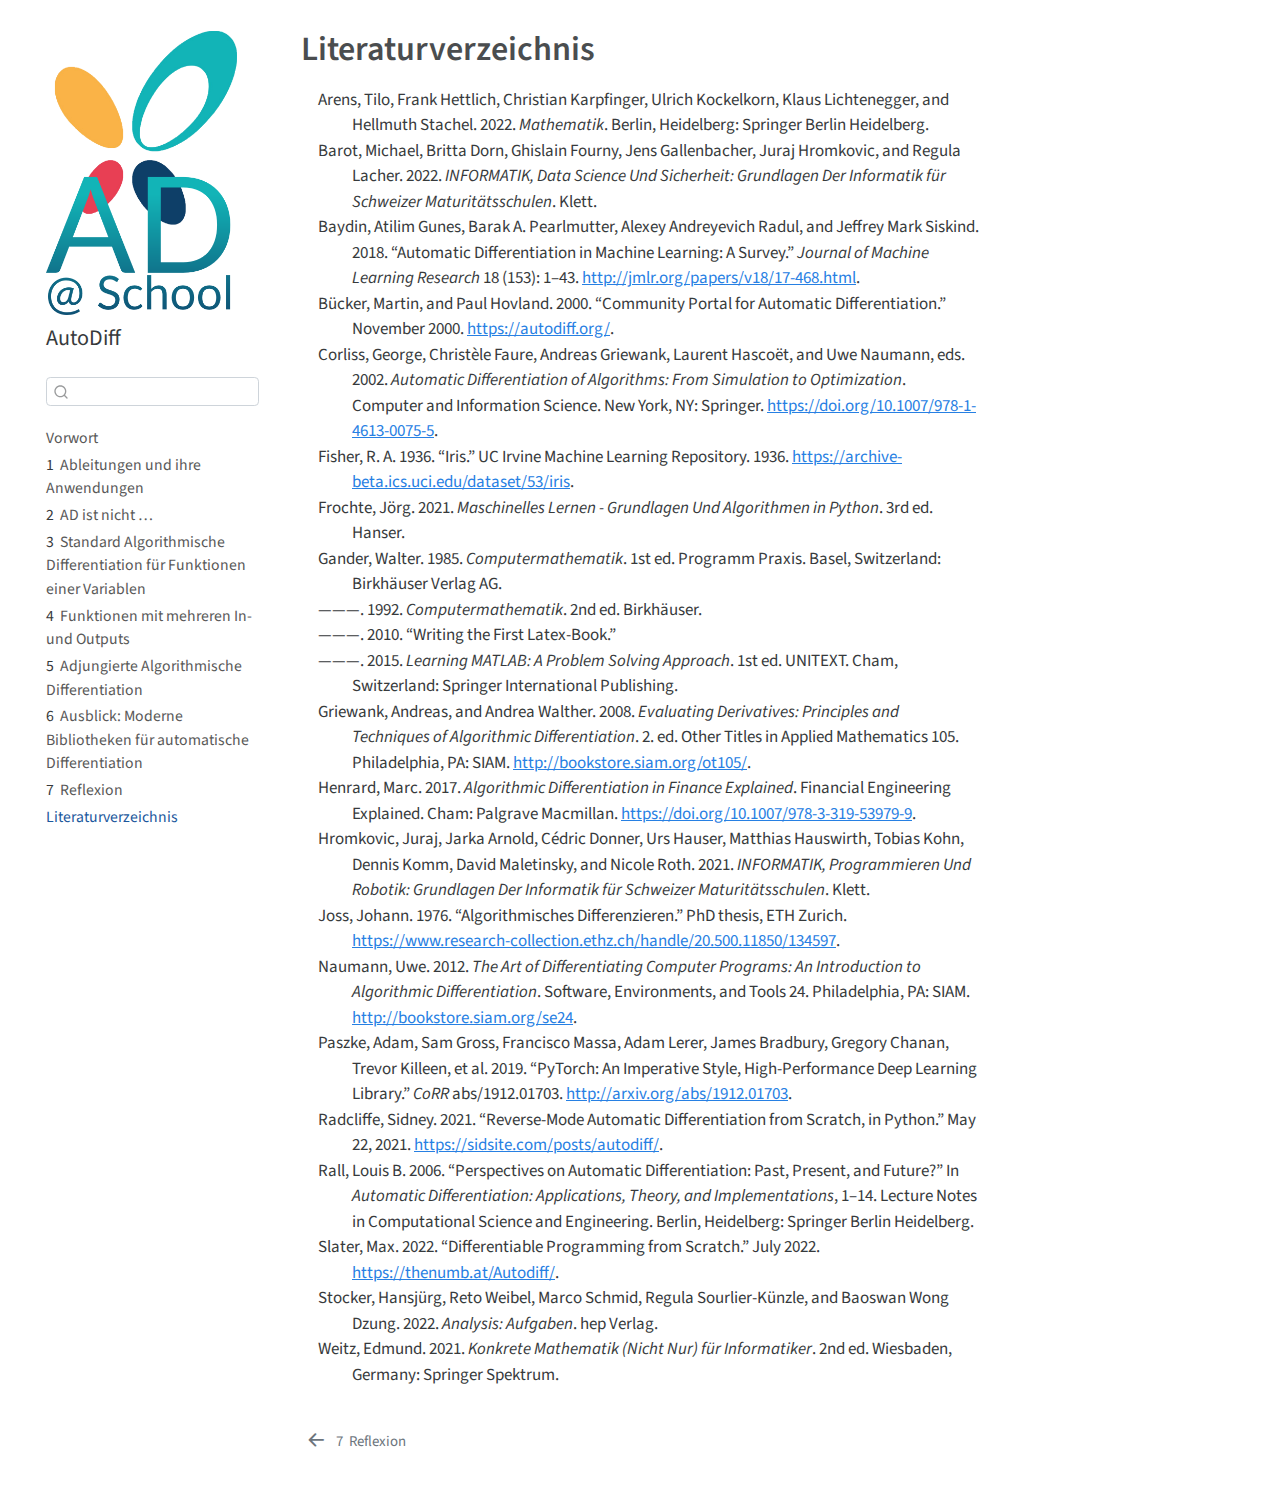
<file: docs/references.html>
<!DOCTYPE html>
<html xmlns="http://www.w3.org/1999/xhtml" lang="de" xml:lang="de"><head>

<meta charset="utf-8">
<meta name="generator" content="quarto-1.3.361">

<meta name="viewport" content="width=device-width, initial-scale=1.0, user-scalable=yes">


<title>AutoDiff - Literaturverzeichnis</title>
<style>
code{white-space: pre-wrap;}
span.smallcaps{font-variant: small-caps;}
div.columns{display: flex; gap: min(4vw, 1.5em);}
div.column{flex: auto; overflow-x: auto;}
div.hanging-indent{margin-left: 1.5em; text-indent: -1.5em;}
ul.task-list{list-style: none;}
ul.task-list li input[type="checkbox"] {
  width: 0.8em;
  margin: 0 0.8em 0.2em -1em; /* quarto-specific, see https://github.com/quarto-dev/quarto-cli/issues/4556 */ 
  vertical-align: middle;
}
/* CSS for citations */
div.csl-bib-body { }
div.csl-entry {
  clear: both;
}
.hanging-indent div.csl-entry {
  margin-left:2em;
  text-indent:-2em;
}
div.csl-left-margin {
  min-width:2em;
  float:left;
}
div.csl-right-inline {
  margin-left:2em;
  padding-left:1em;
}
div.csl-indent {
  margin-left: 2em;
}</style>


<script src="site_libs/quarto-nav/quarto-nav.js"></script>
<script src="site_libs/quarto-nav/headroom.min.js"></script>
<script src="site_libs/clipboard/clipboard.min.js"></script>
<script src="site_libs/quarto-search/autocomplete.umd.js"></script>
<script src="site_libs/quarto-search/fuse.min.js"></script>
<script src="site_libs/quarto-search/quarto-search.js"></script>
<meta name="quarto:offset" content="./">
<link href="./reflexion.html" rel="prev">
<link href="./mycover.png" rel="icon" type="image/png">
<script src="site_libs/quarto-html/quarto.js"></script>
<script src="site_libs/quarto-html/popper.min.js"></script>
<script src="site_libs/quarto-html/tippy.umd.min.js"></script>
<script src="site_libs/quarto-html/anchor.min.js"></script>
<link href="site_libs/quarto-html/tippy.css" rel="stylesheet">
<link href="site_libs/quarto-html/quarto-syntax-highlighting.css" rel="stylesheet" id="quarto-text-highlighting-styles">
<script src="site_libs/bootstrap/bootstrap.min.js"></script>
<link href="site_libs/bootstrap/bootstrap-icons.css" rel="stylesheet">
<link href="site_libs/bootstrap/bootstrap.min.css" rel="stylesheet" id="quarto-bootstrap" data-mode="light">
<script id="quarto-search-options" type="application/json">{
  "location": "sidebar",
  "copy-button": false,
  "collapse-after": 3,
  "panel-placement": "start",
  "type": "textbox",
  "limit": 20,
  "language": {
    "search-no-results-text": "Keine Treffer",
    "search-matching-documents-text": "Treffer",
    "search-copy-link-title": "Link in die Suche kopieren",
    "search-hide-matches-text": "Zusätzliche Treffer verbergen",
    "search-more-match-text": "weitere Treffer in diesem Dokument",
    "search-more-matches-text": "weitere Treffer in diesem Dokument",
    "search-clear-button-title": "Zurücksetzen",
    "search-detached-cancel-button-title": "Abbrechen",
    "search-submit-button-title": "Abschicken",
    "search-label": "Suchen"
  }
}</script>


</head>

<body class="nav-sidebar floating">

<div id="quarto-search-results"></div>
  <header id="quarto-header" class="headroom fixed-top">
  <nav class="quarto-secondary-nav">
    <div class="container-fluid d-flex">
      <button type="button" class="quarto-btn-toggle btn" data-bs-toggle="collapse" data-bs-target="#quarto-sidebar,#quarto-sidebar-glass" aria-controls="quarto-sidebar" aria-expanded="false" aria-label="Seitenleiste umschalten" onclick="if (window.quartoToggleHeadroom) { window.quartoToggleHeadroom(); }">
        <i class="bi bi-layout-text-sidebar-reverse"></i>
      </button>
      <nav class="quarto-page-breadcrumbs" aria-label="breadcrumb"><ol class="breadcrumb"><li class="breadcrumb-item"><a href="./references.html">Literaturverzeichnis</a></li></ol></nav>
      <a class="flex-grow-1" role="button" data-bs-toggle="collapse" data-bs-target="#quarto-sidebar,#quarto-sidebar-glass" aria-controls="quarto-sidebar" aria-expanded="false" aria-label="Seitenleiste umschalten" onclick="if (window.quartoToggleHeadroom) { window.quartoToggleHeadroom(); }">      
      </a>
      <button type="button" class="btn quarto-search-button" aria-label="" onclick="window.quartoOpenSearch();">
        <i class="bi bi-search"></i>
      </button>
    </div>
  </nav>
</header>
<!-- content -->
<div id="quarto-content" class="quarto-container page-columns page-rows-contents page-layout-article">
<!-- sidebar -->
  <nav id="quarto-sidebar" class="sidebar collapse collapse-horizontal sidebar-navigation floating overflow-auto">
    <div class="pt-lg-2 mt-2 text-left sidebar-header sidebar-header-stacked">
      <a href="./index.html" class="sidebar-logo-link">
      <img src="./mycover.png" alt="" class="sidebar-logo py-0 d-lg-inline d-none">
      </a>
    <div class="sidebar-title mb-0 py-0">
      <a href="./">AutoDiff</a> 
    </div>
      </div>
        <div class="mt-2 flex-shrink-0 align-items-center">
        <div class="sidebar-search">
        <div id="quarto-search" class="" title="Suchen"></div>
        </div>
        </div>
    <div class="sidebar-menu-container"> 
    <ul class="list-unstyled mt-1">
        <li class="sidebar-item">
  <div class="sidebar-item-container"> 
  <a href="./index.html" class="sidebar-item-text sidebar-link">
 <span class="menu-text">Vorwort</span></a>
  </div>
</li>
        <li class="sidebar-item">
  <div class="sidebar-item-container"> 
  <a href="./intro.html" class="sidebar-item-text sidebar-link">
 <span class="menu-text"><span class="chapter-number">1</span>&nbsp; <span class="chapter-title">Ableitungen und ihre Anwendungen</span></span></a>
  </div>
</li>
        <li class="sidebar-item">
  <div class="sidebar-item-container"> 
  <a href="./notAD.html" class="sidebar-item-text sidebar-link">
 <span class="menu-text"><span class="chapter-number">2</span>&nbsp; <span class="chapter-title">AD ist nicht …</span></span></a>
  </div>
</li>
        <li class="sidebar-item">
  <div class="sidebar-item-container"> 
  <a href="./ADOneDimManually.html" class="sidebar-item-text sidebar-link">
 <span class="menu-text"><span class="chapter-number">3</span>&nbsp; <span class="chapter-title">Standard Algorithmische Differentiation für Funktionen einer Variablen</span></span></a>
  </div>
</li>
        <li class="sidebar-item">
  <div class="sidebar-item-container"> 
  <a href="./HigherDimFunctions.html" class="sidebar-item-text sidebar-link">
 <span class="menu-text"><span class="chapter-number">4</span>&nbsp; <span class="chapter-title">Funktionen mit mehreren In- und Outputs</span></span></a>
  </div>
</li>
        <li class="sidebar-item">
  <div class="sidebar-item-container"> 
  <a href="./aad.html" class="sidebar-item-text sidebar-link">
 <span class="menu-text"><span class="chapter-number">5</span>&nbsp; <span class="chapter-title">Adjungierte Algorithmische Differentiation</span></span></a>
  </div>
</li>
        <li class="sidebar-item">
  <div class="sidebar-item-container"> 
  <a href="./ausblick.html" class="sidebar-item-text sidebar-link">
 <span class="menu-text"><span class="chapter-number">6</span>&nbsp; <span class="chapter-title">Ausblick: Moderne Bibliotheken für automatische Differentiation</span></span></a>
  </div>
</li>
        <li class="sidebar-item">
  <div class="sidebar-item-container"> 
  <a href="./reflexion.html" class="sidebar-item-text sidebar-link">
 <span class="menu-text"><span class="chapter-number">7</span>&nbsp; <span class="chapter-title">Reflexion</span></span></a>
  </div>
</li>
        <li class="sidebar-item">
  <div class="sidebar-item-container"> 
  <a href="./references.html" class="sidebar-item-text sidebar-link active">
 <span class="menu-text">Literaturverzeichnis</span></a>
  </div>
</li>
    </ul>
    </div>
</nav>
<div id="quarto-sidebar-glass" data-bs-toggle="collapse" data-bs-target="#quarto-sidebar,#quarto-sidebar-glass"></div>
<!-- margin-sidebar -->
    <div id="quarto-margin-sidebar" class="sidebar margin-sidebar">
        
    </div>
<!-- main -->
<main class="content" id="quarto-document-content">

<header id="title-block-header" class="quarto-title-block default">
<div class="quarto-title">
<h1 class="title">Literaturverzeichnis</h1>
</div>



<div class="quarto-title-meta">

    
  
    
  </div>
  

</header>

<div id="refs" class="references csl-bib-body hanging-indent" role="list">
<div id="ref-Arens2022" class="csl-entry" role="listitem">
Arens, Tilo, Frank Hettlich, Christian Karpfinger, Ulrich Kockelkorn,
Klaus Lichtenegger, and Hellmuth Stachel. 2022. <em>Mathematik</em>.
Berlin, Heidelberg: Springer Berlin Heidelberg.
</div>
<div id="ref-Hromkovic2022" class="csl-entry" role="listitem">
Barot, Michael, Britta Dorn, Ghislain Fourny, Jens Gallenbacher, Juraj
Hromkovic, and Regula Lacher. 2022. <em><span>INFORMATIK</span>, Data
Science Und Sicherheit: Grundlagen Der Informatik f<span>ü</span>r
Schweizer Maturit<span>ä</span>tsschulen</em>. Klett.
</div>
<div id="ref-Baydin18" class="csl-entry" role="listitem">
Baydin, Atilim Gunes, Barak A. Pearlmutter, Alexey Andreyevich Radul,
and Jeffrey Mark Siskind. 2018. <span>“Automatic Differentiation in
Machine Learning: A Survey.”</span> <em>Journal of Machine Learning
Research</em> 18 (153): 1–43. <a href="http://jmlr.org/papers/v18/17-468.html">http://jmlr.org/papers/v18/17-468.html</a>.
</div>
<div id="ref-Bücker_hovland_2000" class="csl-entry" role="listitem">
Bücker, Martin, and Paul Hovland. 2000. <span>“Community Portal for
Automatic Differentiation.”</span> November 2000. <a href="https://autodiff.org/">https://autodiff.org/</a>.
</div>
<div id="ref-Corliss2002ADo" class="csl-entry" role="listitem">
Corliss, George, Christèle Faure, Andreas Griewank, Laurent Hascoët, and
Uwe Naumann, eds. 2002. <em>Automatic Differentiation of Algorithms:
From Simulation to Optimization</em>. Computer and Information Science.
New York, NY: Springer. <a href="https://doi.org/10.1007/978-1-4613-0075-5">https://doi.org/10.1007/978-1-4613-0075-5</a>.
</div>
<div id="ref-Fisher1936" class="csl-entry" role="listitem">
Fisher, R. A. 1936. <span>“Iris.”</span> UC Irvine Machine Learning
Repository. 1936. <a href="https://archive-beta.ics.uci.edu/dataset/53/iris">https://archive-beta.ics.uci.edu/dataset/53/iris</a>.
</div>
<div id="ref-Frochte2021" class="csl-entry" role="listitem">
Frochte, Jörg. 2021. <em>Maschinelles Lernen - Grundlagen Und
Algorithmen in Python</em>. 3rd ed. Hanser.
</div>
<div id="ref-Gander1985-uv" class="csl-entry" role="listitem">
Gander, Walter. 1985. <em>Computermathematik</em>. 1st ed. Programm
Praxis. Basel, Switzerland: Birkhäuser Verlag AG.
</div>
<div id="ref-Gander1992" class="csl-entry" role="listitem">
———. 1992. <em>Computermathematik</em>. 2nd ed. Birkhäuser.
</div>
<div id="ref-gander2010" class="csl-entry" role="listitem">
———. 2010. <span>“Writing the First Latex-Book.”</span>
</div>
<div id="ref-Gander2015" class="csl-entry" role="listitem">
———. 2015. <em>Learning <span>MATLAB</span>: A Problem Solving
Approach</em>. 1st ed. UNITEXT. Cham, Switzerland: Springer
International Publishing.
</div>
<div id="ref-Griewank2008EDP" class="csl-entry" role="listitem">
Griewank, Andreas, and Andrea Walther. 2008. <em>Evaluating Derivatives:
<span>P</span>rinciples and Techniques of Algorithmic
Differentiation</em>. 2. ed. Other Titles in Applied Mathematics 105.
Philadelphia, PA: SIAM. <a href="http://bookstore.siam.org/ot105/">http://bookstore.siam.org/ot105/</a>.
</div>
<div id="ref-Henrard2017ADi" class="csl-entry" role="listitem">
Henrard, Marc. 2017. <em>Algorithmic Differentiation in Finance
Explained</em>. Financial Engineering Explained. Cham: Palgrave
Macmillan. <a href="https://doi.org/10.1007/978-3-319-53979-9">https://doi.org/10.1007/978-3-319-53979-9</a>.
</div>
<div id="ref-Hromkovic2021" class="csl-entry" role="listitem">
Hromkovic, Juraj, Jarka Arnold, Cédric Donner, Urs Hauser, Matthias
Hauswirth, Tobias Kohn, Dennis Komm, David Maletinsky, and Nicole Roth.
2021. <em><span>INFORMATIK</span>, Programmieren Und Robotik: Grundlagen
Der Informatik f<span>ü</span>r Schweizer
Maturit<span>ä</span>tsschulen</em>. Klett.
</div>
<div id="ref-Joss1976-fp" class="csl-entry" role="listitem">
Joss, Johann. 1976. <span>“Algorithmisches Differenzieren.”</span> PhD
thesis, ETH Zurich. <a href="https://www.research-collection.ethz.ch/handle/20.500.11850/134597">https://www.research-collection.ethz.ch/handle/20.500.11850/134597</a>.
</div>
<div id="ref-Naumann2012TAo" class="csl-entry" role="listitem">
Naumann, Uwe. 2012. <em>The Art of Differentiating Computer Programs:
<span>A</span>n Introduction to Algorithmic Differentiation</em>.
Software, Environments, and Tools 24. Philadelphia, PA: SIAM. <a href="http://bookstore.siam.org/se24">http://bookstore.siam.org/se24</a>.
</div>
<div id="ref-PyTorch" class="csl-entry" role="listitem">
Paszke, Adam, Sam Gross, Francisco Massa, Adam Lerer, James Bradbury,
Gregory Chanan, Trevor Killeen, et al. 2019. <span>“PyTorch: An
Imperative Style, High-Performance Deep Learning Library.”</span>
<em>CoRR</em> abs/1912.01703. <a href="http://arxiv.org/abs/1912.01703">http://arxiv.org/abs/1912.01703</a>.
</div>
<div id="ref-sidsite2021" class="csl-entry" role="listitem">
Radcliffe, Sidney. 2021. <span>“Reverse-Mode Automatic Differentiation
from Scratch, in Python.”</span> May 22, 2021. <a href="https://sidsite.com/posts/autodiff/">https://sidsite.com/posts/autodiff/</a>.
</div>
<div id="ref-Rall2006" class="csl-entry" role="listitem">
Rall, Louis B. 2006. <span>“Perspectives on Automatic Differentiation:
Past, Present, and Future?”</span> In <em>Automatic Differentiation:
Applications, Theory, and Implementations</em>, 1–14. Lecture Notes in
Computational Science and Engineering. Berlin, Heidelberg: Springer
Berlin Heidelberg.
</div>
<div id="ref-Slater2022" class="csl-entry" role="listitem">
Slater, Max. 2022. <span>“Differentiable Programming from
Scratch.”</span> July 2022. <a href="https://thenumb.at/Autodiff/">https://thenumb.at/Autodiff/</a>.
</div>
<div id="ref-Stocker2022" class="csl-entry" role="listitem">
Stocker, Hansjürg, Reto Weibel, Marco Schmid, Regula Sourlier-Künzle,
and Baoswan Wong Dzung. 2022. <em>Analysis: Aufgaben</em>. hep Verlag.
</div>
<div id="ref-Weitz2021" class="csl-entry" role="listitem">
Weitz, Edmund. 2021. <em>Konkrete Mathematik (Nicht Nur)
f<span>ü</span>r Informatiker</em>. 2nd ed. Wiesbaden, Germany: Springer
Spektrum.
</div>
</div>



</main> <!-- /main -->
<script id="quarto-html-after-body" type="application/javascript">
window.document.addEventListener("DOMContentLoaded", function (event) {
  const toggleBodyColorMode = (bsSheetEl) => {
    const mode = bsSheetEl.getAttribute("data-mode");
    const bodyEl = window.document.querySelector("body");
    if (mode === "dark") {
      bodyEl.classList.add("quarto-dark");
      bodyEl.classList.remove("quarto-light");
    } else {
      bodyEl.classList.add("quarto-light");
      bodyEl.classList.remove("quarto-dark");
    }
  }
  const toggleBodyColorPrimary = () => {
    const bsSheetEl = window.document.querySelector("link#quarto-bootstrap");
    if (bsSheetEl) {
      toggleBodyColorMode(bsSheetEl);
    }
  }
  toggleBodyColorPrimary();  
  const icon = "";
  const anchorJS = new window.AnchorJS();
  anchorJS.options = {
    placement: 'right',
    icon: icon
  };
  anchorJS.add('.anchored');
  const isCodeAnnotation = (el) => {
    for (const clz of el.classList) {
      if (clz.startsWith('code-annotation-')) {                     
        return true;
      }
    }
    return false;
  }
  const clipboard = new window.ClipboardJS('.code-copy-button', {
    text: function(trigger) {
      const codeEl = trigger.previousElementSibling.cloneNode(true);
      for (const childEl of codeEl.children) {
        if (isCodeAnnotation(childEl)) {
          childEl.remove();
        }
      }
      return codeEl.innerText;
    }
  });
  clipboard.on('success', function(e) {
    // button target
    const button = e.trigger;
    // don't keep focus
    button.blur();
    // flash "checked"
    button.classList.add('code-copy-button-checked');
    var currentTitle = button.getAttribute("title");
    button.setAttribute("title", "Kopiert");
    let tooltip;
    if (window.bootstrap) {
      button.setAttribute("data-bs-toggle", "tooltip");
      button.setAttribute("data-bs-placement", "left");
      button.setAttribute("data-bs-title", "Kopiert");
      tooltip = new bootstrap.Tooltip(button, 
        { trigger: "manual", 
          customClass: "code-copy-button-tooltip",
          offset: [0, -8]});
      tooltip.show();    
    }
    setTimeout(function() {
      if (tooltip) {
        tooltip.hide();
        button.removeAttribute("data-bs-title");
        button.removeAttribute("data-bs-toggle");
        button.removeAttribute("data-bs-placement");
      }
      button.setAttribute("title", currentTitle);
      button.classList.remove('code-copy-button-checked');
    }, 1000);
    // clear code selection
    e.clearSelection();
  });
  function tippyHover(el, contentFn) {
    const config = {
      allowHTML: true,
      content: contentFn,
      maxWidth: 500,
      delay: 100,
      arrow: false,
      appendTo: function(el) {
          return el.parentElement;
      },
      interactive: true,
      interactiveBorder: 10,
      theme: 'quarto',
      placement: 'bottom-start'
    };
    window.tippy(el, config); 
  }
  const noterefs = window.document.querySelectorAll('a[role="doc-noteref"]');
  for (var i=0; i<noterefs.length; i++) {
    const ref = noterefs[i];
    tippyHover(ref, function() {
      // use id or data attribute instead here
      let href = ref.getAttribute('data-footnote-href') || ref.getAttribute('href');
      try { href = new URL(href).hash; } catch {}
      const id = href.replace(/^#\/?/, "");
      const note = window.document.getElementById(id);
      return note.innerHTML;
    });
  }
      let selectedAnnoteEl;
      const selectorForAnnotation = ( cell, annotation) => {
        let cellAttr = 'data-code-cell="' + cell + '"';
        let lineAttr = 'data-code-annotation="' +  annotation + '"';
        const selector = 'span[' + cellAttr + '][' + lineAttr + ']';
        return selector;
      }
      const selectCodeLines = (annoteEl) => {
        const doc = window.document;
        const targetCell = annoteEl.getAttribute("data-target-cell");
        const targetAnnotation = annoteEl.getAttribute("data-target-annotation");
        const annoteSpan = window.document.querySelector(selectorForAnnotation(targetCell, targetAnnotation));
        const lines = annoteSpan.getAttribute("data-code-lines").split(",");
        const lineIds = lines.map((line) => {
          return targetCell + "-" + line;
        })
        let top = null;
        let height = null;
        let parent = null;
        if (lineIds.length > 0) {
            //compute the position of the single el (top and bottom and make a div)
            const el = window.document.getElementById(lineIds[0]);
            top = el.offsetTop;
            height = el.offsetHeight;
            parent = el.parentElement.parentElement;
          if (lineIds.length > 1) {
            const lastEl = window.document.getElementById(lineIds[lineIds.length - 1]);
            const bottom = lastEl.offsetTop + lastEl.offsetHeight;
            height = bottom - top;
          }
          if (top !== null && height !== null && parent !== null) {
            // cook up a div (if necessary) and position it 
            let div = window.document.getElementById("code-annotation-line-highlight");
            if (div === null) {
              div = window.document.createElement("div");
              div.setAttribute("id", "code-annotation-line-highlight");
              div.style.position = 'absolute';
              parent.appendChild(div);
            }
            div.style.top = top - 2 + "px";
            div.style.height = height + 4 + "px";
            let gutterDiv = window.document.getElementById("code-annotation-line-highlight-gutter");
            if (gutterDiv === null) {
              gutterDiv = window.document.createElement("div");
              gutterDiv.setAttribute("id", "code-annotation-line-highlight-gutter");
              gutterDiv.style.position = 'absolute';
              const codeCell = window.document.getElementById(targetCell);
              const gutter = codeCell.querySelector('.code-annotation-gutter');
              gutter.appendChild(gutterDiv);
            }
            gutterDiv.style.top = top - 2 + "px";
            gutterDiv.style.height = height + 4 + "px";
          }
          selectedAnnoteEl = annoteEl;
        }
      };
      const unselectCodeLines = () => {
        const elementsIds = ["code-annotation-line-highlight", "code-annotation-line-highlight-gutter"];
        elementsIds.forEach((elId) => {
          const div = window.document.getElementById(elId);
          if (div) {
            div.remove();
          }
        });
        selectedAnnoteEl = undefined;
      };
      // Attach click handler to the DT
      const annoteDls = window.document.querySelectorAll('dt[data-target-cell]');
      for (const annoteDlNode of annoteDls) {
        annoteDlNode.addEventListener('click', (event) => {
          const clickedEl = event.target;
          if (clickedEl !== selectedAnnoteEl) {
            unselectCodeLines();
            const activeEl = window.document.querySelector('dt[data-target-cell].code-annotation-active');
            if (activeEl) {
              activeEl.classList.remove('code-annotation-active');
            }
            selectCodeLines(clickedEl);
            clickedEl.classList.add('code-annotation-active');
          } else {
            // Unselect the line
            unselectCodeLines();
            clickedEl.classList.remove('code-annotation-active');
          }
        });
      }
  const findCites = (el) => {
    const parentEl = el.parentElement;
    if (parentEl) {
      const cites = parentEl.dataset.cites;
      if (cites) {
        return {
          el,
          cites: cites.split(' ')
        };
      } else {
        return findCites(el.parentElement)
      }
    } else {
      return undefined;
    }
  };
  var bibliorefs = window.document.querySelectorAll('a[role="doc-biblioref"]');
  for (var i=0; i<bibliorefs.length; i++) {
    const ref = bibliorefs[i];
    const citeInfo = findCites(ref);
    if (citeInfo) {
      tippyHover(citeInfo.el, function() {
        var popup = window.document.createElement('div');
        citeInfo.cites.forEach(function(cite) {
          var citeDiv = window.document.createElement('div');
          citeDiv.classList.add('hanging-indent');
          citeDiv.classList.add('csl-entry');
          var biblioDiv = window.document.getElementById('ref-' + cite);
          if (biblioDiv) {
            citeDiv.innerHTML = biblioDiv.innerHTML;
          }
          popup.appendChild(citeDiv);
        });
        return popup.innerHTML;
      });
    }
  }
});
</script>
<nav class="page-navigation">
  <div class="nav-page nav-page-previous">
      <a href="./reflexion.html" class="pagination-link">
        <i class="bi bi-arrow-left-short"></i> <span class="nav-page-text"><span class="chapter-number">7</span>&nbsp; <span class="chapter-title">Reflexion</span></span>
      </a>          
  </div>
  <div class="nav-page nav-page-next">
  </div>
</nav>
</div> <!-- /content -->



</body></html>
</file>
<file: docs/site_libs/quarto-html/tippy.css>
.tippy-box[data-animation=fade][data-state=hidden]{opacity:0}[data-tippy-root]{max-width:calc(100vw - 10px)}.tippy-box{position:relative;background-color:#333;color:#fff;border-radius:4px;font-size:14px;line-height:1.4;white-space:normal;outline:0;transition-property:transform,visibility,opacity}.tippy-box[data-placement^=top]>.tippy-arrow{bottom:0}.tippy-box[data-placement^=top]>.tippy-arrow:before{bottom:-7px;left:0;border-width:8px 8px 0;border-top-color:initial;transform-origin:center top}.tippy-box[data-placement^=bottom]>.tippy-arrow{top:0}.tippy-box[data-placement^=bottom]>.tippy-arrow:before{top:-7px;left:0;border-width:0 8px 8px;border-bottom-color:initial;transform-origin:center bottom}.tippy-box[data-placement^=left]>.tippy-arrow{right:0}.tippy-box[data-placement^=left]>.tippy-arrow:before{border-width:8px 0 8px 8px;border-left-color:initial;right:-7px;transform-origin:center left}.tippy-box[data-placement^=right]>.tippy-arrow{left:0}.tippy-box[data-placement^=right]>.tippy-arrow:before{left:-7px;border-width:8px 8px 8px 0;border-right-color:initial;transform-origin:center right}.tippy-box[data-inertia][data-state=visible]{transition-timing-function:cubic-bezier(.54,1.5,.38,1.11)}.tippy-arrow{width:16px;height:16px;color:#333}.tippy-arrow:before{content:"";position:absolute;border-color:transparent;border-style:solid}.tippy-content{position:relative;padding:5px 9px;z-index:1}
</file>
<file: docs/site_libs/quarto-html/quarto-syntax-highlighting.css>
/* quarto syntax highlight colors */
:root {
  --quarto-hl-ot-color: #003B4F;
  --quarto-hl-at-color: #657422;
  --quarto-hl-ss-color: #20794D;
  --quarto-hl-an-color: #5E5E5E;
  --quarto-hl-fu-color: #4758AB;
  --quarto-hl-st-color: #20794D;
  --quarto-hl-cf-color: #003B4F;
  --quarto-hl-op-color: #5E5E5E;
  --quarto-hl-er-color: #AD0000;
  --quarto-hl-bn-color: #AD0000;
  --quarto-hl-al-color: #AD0000;
  --quarto-hl-va-color: #111111;
  --quarto-hl-bu-color: inherit;
  --quarto-hl-ex-color: inherit;
  --quarto-hl-pp-color: #AD0000;
  --quarto-hl-in-color: #5E5E5E;
  --quarto-hl-vs-color: #20794D;
  --quarto-hl-wa-color: #5E5E5E;
  --quarto-hl-do-color: #5E5E5E;
  --quarto-hl-im-color: #00769E;
  --quarto-hl-ch-color: #20794D;
  --quarto-hl-dt-color: #AD0000;
  --quarto-hl-fl-color: #AD0000;
  --quarto-hl-co-color: #5E5E5E;
  --quarto-hl-cv-color: #5E5E5E;
  --quarto-hl-cn-color: #8f5902;
  --quarto-hl-sc-color: #5E5E5E;
  --quarto-hl-dv-color: #AD0000;
  --quarto-hl-kw-color: #003B4F;
}

/* other quarto variables */
:root {
  --quarto-font-monospace: SFMono-Regular, Menlo, Monaco, Consolas, "Liberation Mono", "Courier New", monospace;
}

pre > code.sourceCode > span {
  color: #003B4F;
}

code span {
  color: #003B4F;
}

code.sourceCode > span {
  color: #003B4F;
}

div.sourceCode,
div.sourceCode pre.sourceCode {
  color: #003B4F;
}

code span.ot {
  color: #003B4F;
  font-style: inherit;
}

code span.at {
  color: #657422;
  font-style: inherit;
}

code span.ss {
  color: #20794D;
  font-style: inherit;
}

code span.an {
  color: #5E5E5E;
  font-style: inherit;
}

code span.fu {
  color: #4758AB;
  font-style: inherit;
}

code span.st {
  color: #20794D;
  font-style: inherit;
}

code span.cf {
  color: #003B4F;
  font-style: inherit;
}

code span.op {
  color: #5E5E5E;
  font-style: inherit;
}

code span.er {
  color: #AD0000;
  font-style: inherit;
}

code span.bn {
  color: #AD0000;
  font-style: inherit;
}

code span.al {
  color: #AD0000;
  font-style: inherit;
}

code span.va {
  color: #111111;
  font-style: inherit;
}

code span.bu {
  font-style: inherit;
}

code span.ex {
  font-style: inherit;
}

code span.pp {
  color: #AD0000;
  font-style: inherit;
}

code span.in {
  color: #5E5E5E;
  font-style: inherit;
}

code span.vs {
  color: #20794D;
  font-style: inherit;
}

code span.wa {
  color: #5E5E5E;
  font-style: italic;
}

code span.do {
  color: #5E5E5E;
  font-style: italic;
}

code span.im {
  color: #00769E;
  font-style: inherit;
}

code span.ch {
  color: #20794D;
  font-style: inherit;
}

code span.dt {
  color: #AD0000;
  font-style: inherit;
}

code span.fl {
  color: #AD0000;
  font-style: inherit;
}

code span.co {
  color: #5E5E5E;
  font-style: inherit;
}

code span.cv {
  color: #5E5E5E;
  font-style: italic;
}

code span.cn {
  color: #8f5902;
  font-style: inherit;
}

code span.sc {
  color: #5E5E5E;
  font-style: inherit;
}

code span.dv {
  color: #AD0000;
  font-style: inherit;
}

code span.kw {
  color: #003B4F;
  font-style: inherit;
}

.prevent-inlining {
  content: "</";
}

/*# sourceMappingURL=debc5d5d77c3f9108843748ff7464032.css.map */
</file>
